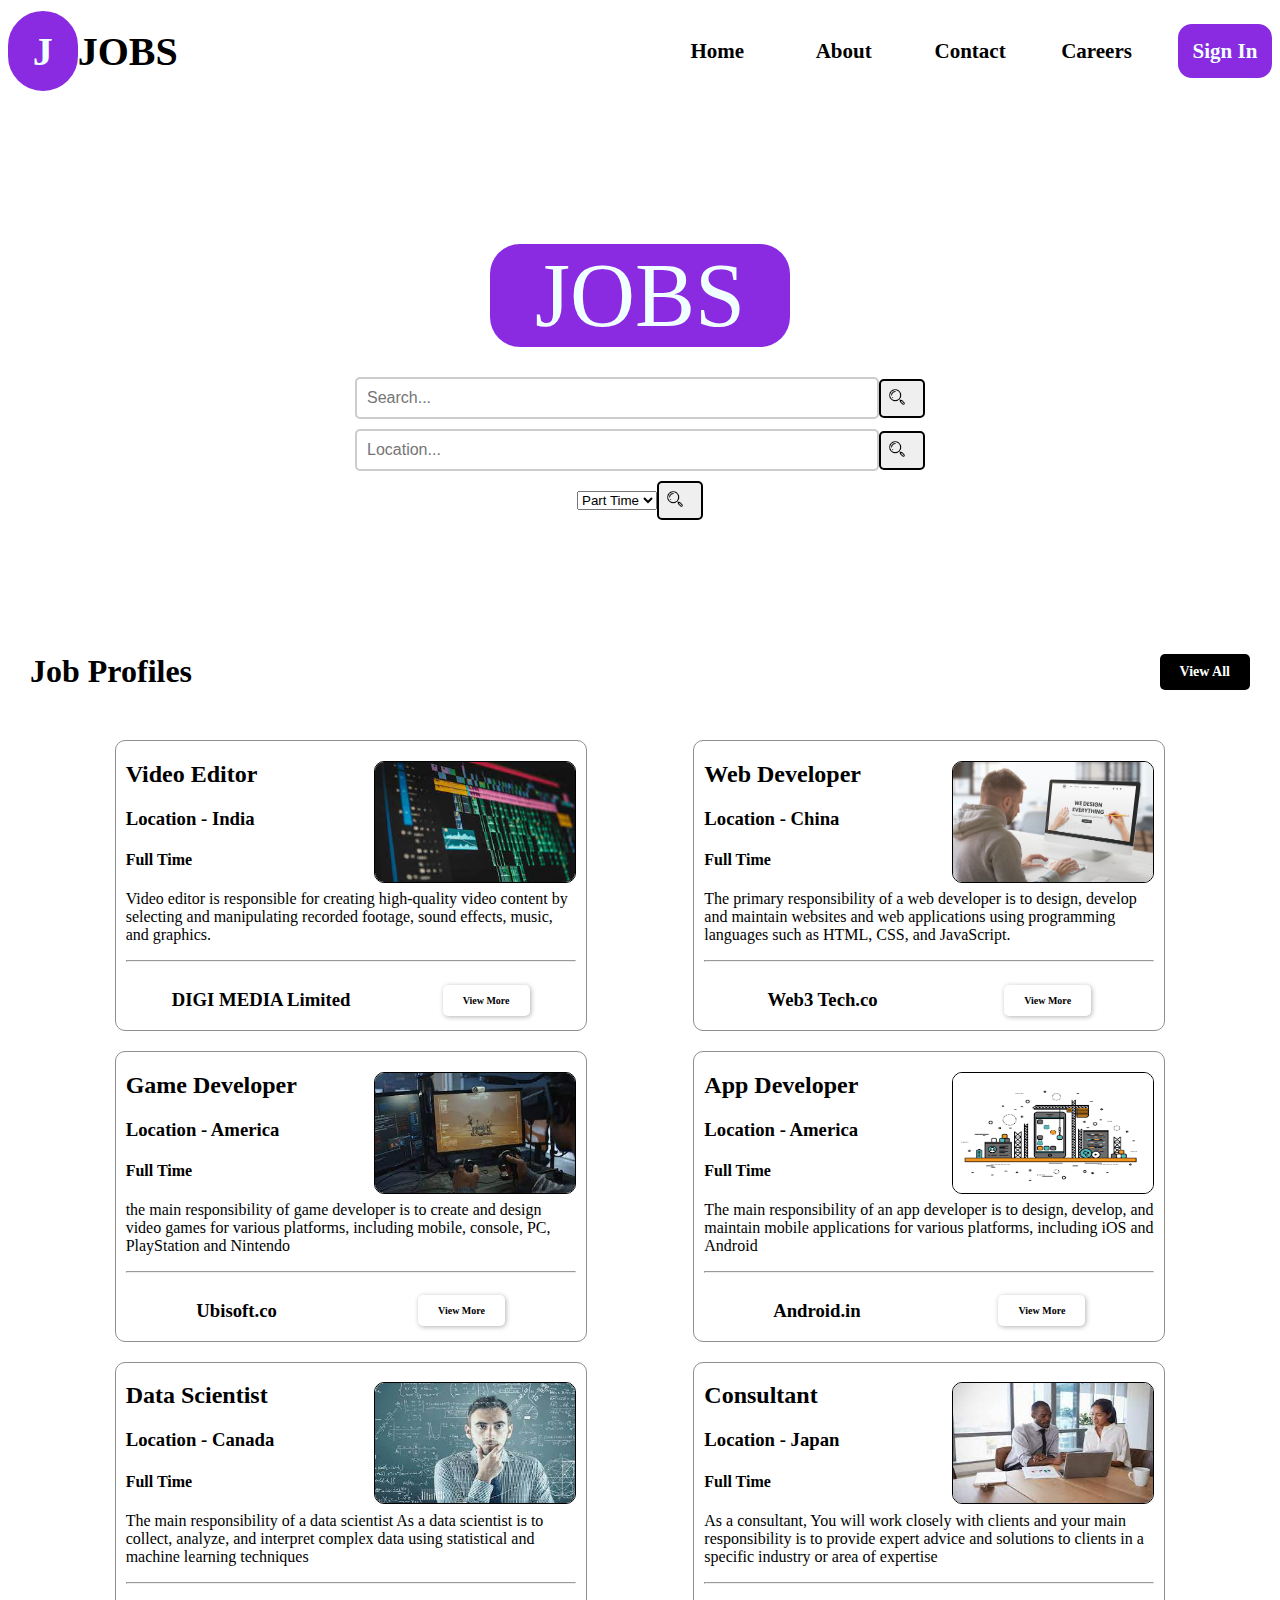
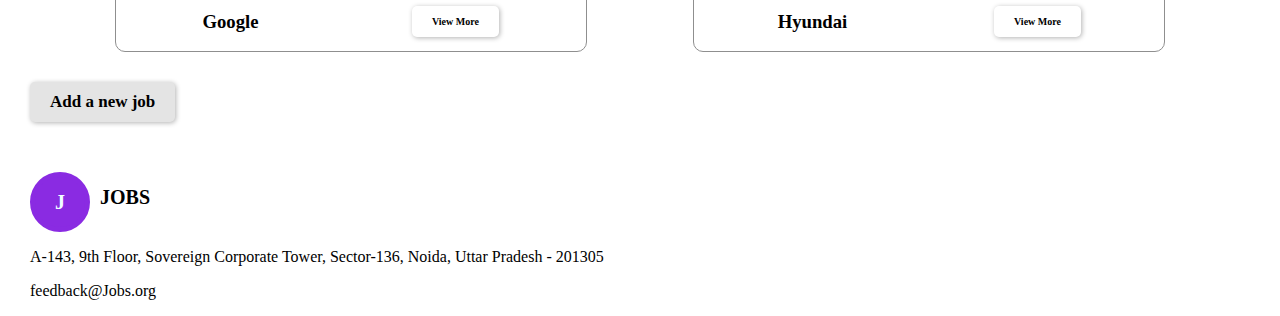
<file: index.html>
<!DOCTYPE html>
<html lang="en">
<head>
    <meta charset="UTF-8">
    <meta http-equiv="X-UA-Compatible" content="IE=edge">
    <meta name="viewport" content="width=device-width, initial-scale=1.0">
    <link rel="stylesheet" href="style.css">
    
        
      
      
    <title>Document</title>
</head>
<body>
    
<div class="all">

    <div class="top">

    <div class="logo">
        <p class="logo-text">J</p>
       
    </div>

    <div id="tittle">
        <p>JOBS</p>
    </div>

    <div class="navbar">
      
        <nav class="nav" >
            <ul>
              <li ><a href="#">Home</a></li>
              <li ><a href="#">About</a></li>
              <li ><a href="#">Contact</a></li>
              <li ><a href="#">Careers</a></li>
              <li id="signin"><a href="#">Sign In</a></li>
            </ul>
          </nav>
    </div>

    

</div>








<div class="midtop1">


<div class="midtop">
    <div class="midlogo">
        <p id="midlogos">JOBS</p>
    </div>
</div>

<div class="search-bar">
    <form action="search.html" method="GET">
      <label for="search-input"></label>
      <input type="text" id="search-input" name='q' placeholder="Search...">
      <button type="submit"><img src="search-bar.png" alt="Search"></button> 

    </form>




    <form action="search.html" method="GET">
      <label for="search-input"></label>
      <input type="text" id="search-input-2" name='location' placeholder="Location...">
      <button type="submit"><img src="search-bar.png" alt="Search"></button> 
    </form>

    
    <form action="search.html" method="GET">
      <label for="cars">choose a car:</label>

      <select name="type" id="type">
        <option value="part-time">Part Time</option>
        <option value="full-time">Full Time</option>
      </select>
      <button type="submit"><img src="search-bar.png" alt="Search"></button> 

    </form>


  </div>

</div>







<div class="job-listing">


<div class="a">
 <div class="heading">   
<h1>Job Profiles</h1>
</div>


<div>
<a href="#" id="view-more-btn">View All</a>
</div>
</div>








<div id="job-container" class="list">


</div>

<div class="view-more-modals">


</div>
  
  
  
  




<div class="add1">
    <a href="#" class="add">Add a new job</a>
</div>


<div class="modal-container1" >
    <div class="modal1">
      <div class="modal-header1">
        <h1>Post a new job </h1>
        <button class="close-modal1">&times;</button>
      </div>
      <div class="modal-content1">
        <h3>Job-title </h3> 
        <input type="text" id="tittle-input" placeholder="Enter Job tittle...">             
        <h4>Location</h4>
        <input type="text" id="location-input" placeholder="Enter Location...">
        <p>Job Overview :-  </p>
        <input type="text" id="overview-input" placeholder="Enter overview...">
        <hr>
        <p>Requirements :-</p>
        <input type="text" id="Requirements-input" placeholder="Enter Requirements...">
        <hr>
        <p>Work involved </p>
        <input type="text" id="work-input" placeholder="Enter work...">
        <hr>
       
        <h3>Company</h3>
        <input type="text" id="company-input" placeholder="Enter company...">
       
    


      </div>
    </div>
  </div>





<div class="bottom">



    <div class="idk">

    <div class="logo1">
        <p class="logo-text1">J</p>
       
    </div>

    <div id="tittle1">
        <p>JOBS</p>
    </div>
</div>




   <p> A-143, 9th Floor, Sovereign Corporate Tower,
Sector-136, Noida, Uttar Pradesh - 201305</p>

<p>feedback@Jobs.org</p>


</div>



</div>
<script src="index.js"></script>
</body>
</html>
</file>
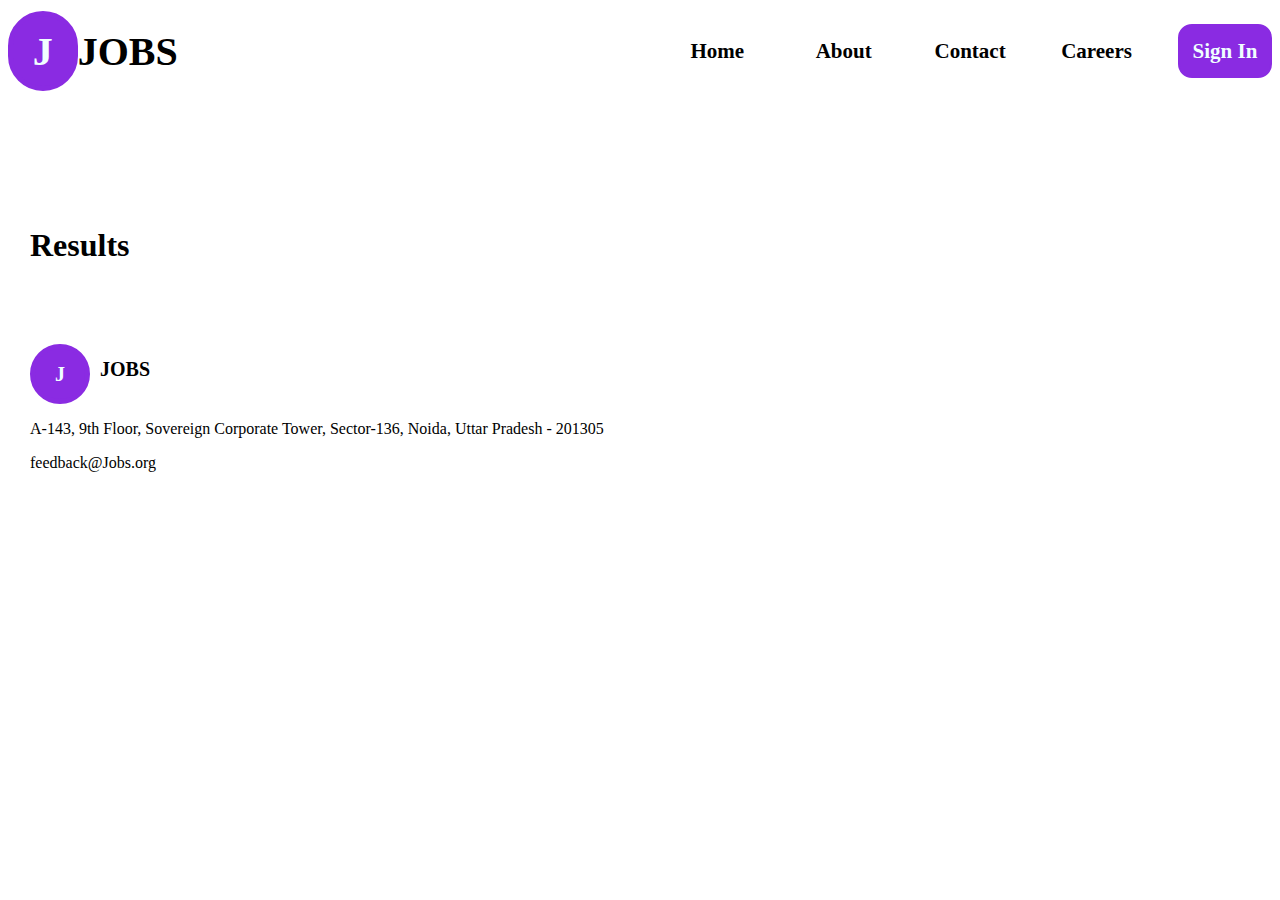
<file: search.html>
<!DOCTYPE html>
<html lang="en">
  <head>
    <meta charset="UTF-8">
    <meta http-equiv="X-UA-Compatible" content="IE=edge">
    <meta name="viewport" content="width=device-width, initial-scale=1.0">
    <link rel="stylesheet" href="style.css">




    <title>Document</title>
  </head>
  <body>

    <div class="all">

      <div class="top">

        <div class="logo">
          <p class="logo-text">J</p>

        </div>

        <div id="tittle">
          <p>JOBS</p>
        </div>

        <div class="navbar">
          <nav class="nav" >
            <ul>
              <li ><a href="#">Home</a></li>
              <li ><a href="#">About</a></li>
              <li ><a href="#">Contact</a></li>
              <li ><a href="#">Careers</a></li>
              <li id="signin"><a href="#">Sign In</a></li>
            </ul>
          </nav>
        </div>



      </div>








      <div class="midtop1">




      </div>







      <div class="job-listing">


        <div class="a">
          <div class="heading1">   
            <h1>Results</h1>
          </div>


         
        </div>








        <div id="job-container" class="list">



      </div>

      <div class="view-more-modals">

       
      </div>



      <div class="bottom">



        <div class="idk">

          <div class="logo1">
            <p class="logo-text1">J</p>

          </div>

          <div id="tittle1">
            <p>JOBS</p>
          </div>
        </div>




        <p> A-143, 9th Floor, Sovereign Corporate Tower,
        Sector-136, Noida, Uttar Pradesh - 201305</p>

        <p>feedback@Jobs.org</p>


      </div>















    </div>
    <script src="search.js"></script>
  </body>
</html>
</file>
<file: style.css>
.logo-text{
    font-size: 40px;
    font-weight: bold;
    color: azure;
}
.logo{
  border-style: solid;
  border-width: 5px;
  border-radius: 70px;
  border-color: blueviolet;
  background-color: blueviolet;
  width: 70px;
  height: 70px;
  display: flex;
  justify-content: center;
  align-items: center;


 
}

#tittle{
  


  font-size: 40px;
    font-weight: bold;
    height: 70px;
    display: flex;
  justify-content: left;
  align-items: center;
  width: 650px;
}

.navbar{



  width: 750px;
 

}














.nav li a{
    text-decoration: none;
    font-weight: bold;
    color: black;
    font-size: 21px;
    
}
.nav ul{
    list-style-type: none;
    display: flex;
    justify-content: space-between;
    align-items: center;
}
.nav ul li{
    text-decoration: none;
    font-weight: bold;
    color: black;
    
   

height: 50px;
display: flex;
  justify-content: center;
  align-items: center;
  border-radius: 10px;
  width: 90px;

}

.nav ul li:hover{
   background-color: #C8A2C8;
}

#signin{
    border-style: solid;
  border-width: 2px;
  border-color: blueviolet;
  background-color: blueviolet;
  height: 50px;
  width: 90px;

  border-radius: 14px;
  display: flex;
  justify-content: center;
  align-items: center;
  

}
#signin a{
    color: azure;
   
}

.top{
    display: flex;
  justify-content: space-between;
  align-items: center;
}


.midtop{
    font-size: 90px;


    


display: flex;
justify-content: center;


}
.midlogo p{
    width: 300px;
    


display: flex;
justify-content: center;
align-items: center;
background-color: blueviolet;
color: azure;
border-radius: 30px;
margin-bottom: 20px;
margin-top: 150px;


}








form {
    display: flex;
    align-items: center;
    position: relative;
    margin-top: 10px;
  }
  
  label {
    position: absolute;
    left: -9999px;
  }
  
  input[type="text"] {
    padding: 10px;
    border: 2px solid #ccc;
    border-radius: 5px;
    font-size: 16px;
    width: 500px;
  }
  
  button[type="submit"] img {
    width: 20px;
    height: 30px;
    object-fit: contain;
    
    margin-right: 10px;
    
  }
  button[type="submit"]{
    border-style: solid;
border-width: 2px;
border-color: black;
border-radius: 5px;

  }
  
  
  button[type="submit"]:hover {
    background-color: white;
  }
  
  input:focus {
    outline: none;
    border-color: black;
    box-shadow: 0 0 5px black;
  }

.search-bar{
    display: flex;
justify-content: center;
align-items: center;



  }

  .a{
    display: flex;
    justify-content: space-between;
    align-items: end;
    padding-left: 22px;
    padding-right: 22px;

    height: 170px;


   
  }

  .a h1{
    
margin-bottom: 0px;
  }

  

  #view-more-btn {
    display: inline-block;
    padding: 10px 20px;
    background-color: #000;
    color: #fff;
    font-size: 14px;
    font-weight: bold;
    text-decoration: none;
    border-radius: 5px;
    transition: all 0.3s ease;
  }
  
  #view-more-btn:hover {
    background-color: #fff;
    color: #000;
  }
  




  
  .open-modal-link {
    display: inline-block;
    padding: 10px 20px;
    background-color: #fff;
    color: #000;
    font-size: 10px;
    font-weight: bold;
    text-decoration: none;
    border-radius: 5px;
    box-shadow: 1px 1px 5px rgba(0, 0, 0, 0.3);
    transition: all 0.3s ease;
  }
  
  .open-modal-link:hover {
    box-shadow: 1px 1px 5px rgba(0, 0, 0, 0.6);
  }


















  .jobs{
    border-style: solid;
border-width: 1px;
border-color: rgb(143, 143, 143);
border-radius: 10px;

width: 450px;
padding-left: 10px;
padding-right: 10px;
margin-top: 20px;
  }
  
  .list{
    margin-top: 30px;
  }


  .low{
    display: flex;
    justify-content: space-around;
    align-items: center;
  }

  
  .jobs img{
    float :right;
    height: 120px;
   
    width: 200px;
    border-style: solid;
    border-width: 1px;
    border-color: black;
    border-radius: 10px;
  }

  .jobs:hover {
    box-shadow: 1px 1px 5px rgba(0, 0, 0, 0.6);
  }

  .list{
    display: flex;
    justify-content: space-evenly;
    align-items: center;
    flex-wrap: wrap;
  }



  .add {
    display: inline-block;
    padding: 10px 20px;
    background-color: #e4e4e4;
    color: #000;
    font-size: 17px;
    font-weight: bold;
    text-decoration: none;
    border-radius: 5px;
    box-shadow: 1px 1px 5px rgba(0, 0, 0, 0.3);
    transition: all 0.3s ease;
    margin-top: 30px;
    margin-left: 22px;
  }
  
  .add:hover {
    box-shadow: 1px 1px 5px rgba(0, 0, 0, 0.6);
  }



.logo-text1{
    font-size: 20px;
    font-weight: bold;
    color: azure;
}
.logo1{
  border-style: solid;
  border-width: 5px;
  border-radius: 50px;
  border-color: blueviolet;
  background-color: blueviolet;
  width: 50px;
  height: 50px;
  display: flex;
  justify-content: center;
  align-items: center;


  
}

#tittle1{
 


  font-size: 20px;
    font-weight: bold;
    height: 50px;
    display: flex;
  justify-content: left;
  align-items: center;
  margin-left: 10px;
 
}


.bottom{
  margin-top: 50px;
  margin-left: 22px;
}

.idk{
  display: flex;
}




.modal-container {
  display: none;
  position: fixed;
  top: 0;
  left: 0;
  width: 100%;
  height: 100%;
  background-color: rgba(0,0,0,0.5);
  z-index: 9999;
  backdrop-filter: blur(5px);
}

.modal {
  position: absolute;
  top: 50%;
  left: 50%;
  transform: translate(-50%, -50%);
  background-color: white;
  padding: 20px;
  z-index: 10000;
  width: 700px;
}

.modal-header {
  display: flex;
  justify-content: space-between;
  align-items: center;
  margin-bottom: 20px;
}

.modal-header h1 {
  margin: 0;
  font-weight: bold;
  
}

.modal-container1 {
  display: none;
  position: fixed;
  top: 0;
  left: 0;
  width: 100%;
  height: 100%;
  background-color: rgba(0,0,0,0.5);
  z-index: 9999;
  backdrop-filter: blur(5px);
}

.modal1 {
  position: absolute;
  top: 50%;
  left: 50%;
  transform: translate(-50%, -50%);
  background-color: white;
  padding: 20px;
  z-index: 10000;
  width: 700px;
}

.modal-header1 {
  display: flex;
  justify-content: space-between;
  align-items: center;
  margin-bottom: 20px;
}

.modal-header1 h1 {
  margin: 0;
  font-weight: bold;
  
}



.low1{
  display: flex;
  justify-content: space-between;
  align-items: center;
}

.apply {
  display: inline-block;
  padding: 10px 20px;
  background-color: #fff;
  color: #000;
  font-size: 10px;
  font-weight: bold;
  text-decoration: none;
  border-radius: 5px;
  box-shadow: 1px 1px 5px rgba(0, 0, 0, 0.3);
  transition: all 0.3s ease;
}

.apply:hover {
  box-shadow: 1px 1px 5px rgba(0, 0, 0, 0.6);
}


.close-modal {
  font-size: 24px;
  color: #aaa;
  background: transparent;
  border: none;
  cursor: pointer;
}

.close-modal:hover {
  color: #555;
}

.close-modal1 {
  font-size: 24px;
  color: #aaa;
  background: transparent;
  border: none;
  cursor: pointer;
}

.close-modal1:hover {
  color: #555;
}


.search-bar{
  display: flex;
  justify-content: center;
  align-items: center;
  flex-direction: column;
}












/* responsive design  */


@media only screen and (max-width: 1000px) {

  #tittle{
    width: 400px;
  }
  .navbar{

    width: 400px;
   
  }
  

  .nav li a{
     
      font-size: 16px;
      
  }
  
}


@media only screen and (max-width: 780px) {


  .search-bar{
    scale: 0.8;
  }
  .add1{
    display: flex;
    justify-content: center;
    
  }
.modal{
 width: 500px;
}

}

@media only screen and (max-width: 650px) {
  .bottom{
    scale: 0.8;
  }
  #tittle{
    scale: 0.8;
    width: 250px;
  }
}

@media only screen and (max-width: 570px){
  
  .navbar{
    display: none;
  }
  #tittle{
    
    width: 100px;
  }
  .top{
    justify-content: center;
  }
  .modal{
    width: 450px;
   }
   .midtop{
    scale: 0.8;
   }
   .search-bar{
    scale: 0.7;
  }
}

@media only screen and (max-width: 500px){

  .search-bar{
    scale: 0.7;
  }
  #job-container{
    scale: 0.8;
  }
  .modal{
    width: 350px;
   }
}
@media only screen and (max-width: 420px){
  .search-bar{
    display: flex;
    justify-content: center;
    align-items: center;
    flex-direction: column;
  }
}
</file>
